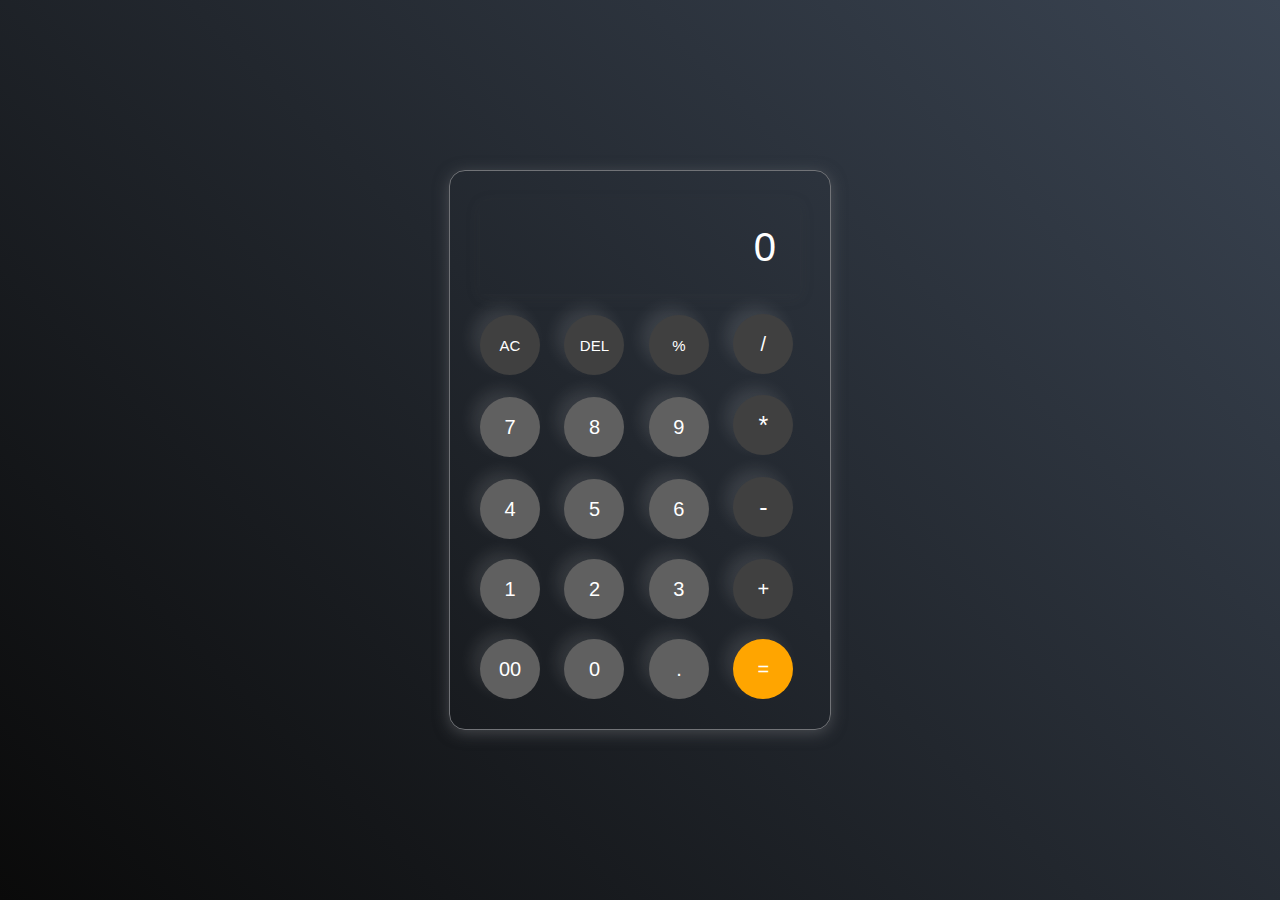
<file: Calculator/index.html>
<!DOCTYPE html>
<html lang="en">
  <head>
    <meta charset="UTF-8" />
    <meta http-equiv="X-UA-Compatible" content="IE=edge" />
    <meta name="viewport" content="width=device-width, initial-scale=1.0" />
    <link rel="stylesheet" href="style.css" />
    <title>Calculator - By Code Traversal</title>
  </head>
  <body>
    <div class="container">
      <div class="calculator">
        <input type="text" id="inputBox" placeholder="0" />
        <div>
          <button class="button operator1">AC</button>
          <button class="button operator1">DEL</button>
          <button class="button operator1">%</button>
          <button class="button operator">/</button>
        </div>
        <div>
          <button class="button">7</button>
          <button class="button">8</button>
          <button class="button">9</button>
          <button class="button operator2">*</button>
        </div>
        <div>
          <button class="button">4</button>
          <button class="button">5</button>
          <button class="button">6</button>
          <button class="button operator2">-</button>
        </div>
        <div>
          <button class="button">1</button>
          <button class="button">2</button>
          <button class="button">3</button>
          <button class="button operator">+</button>
        </div>

        <div>
          <button class="button">00</button>
          <button class="button">0</button>
          <button class="button2">.</button>
          <button class="button equalbtn">=</button>
        </div>
      </div>
    </div>

    <script src="script.js"></script>
  </body>
</html>
</file>
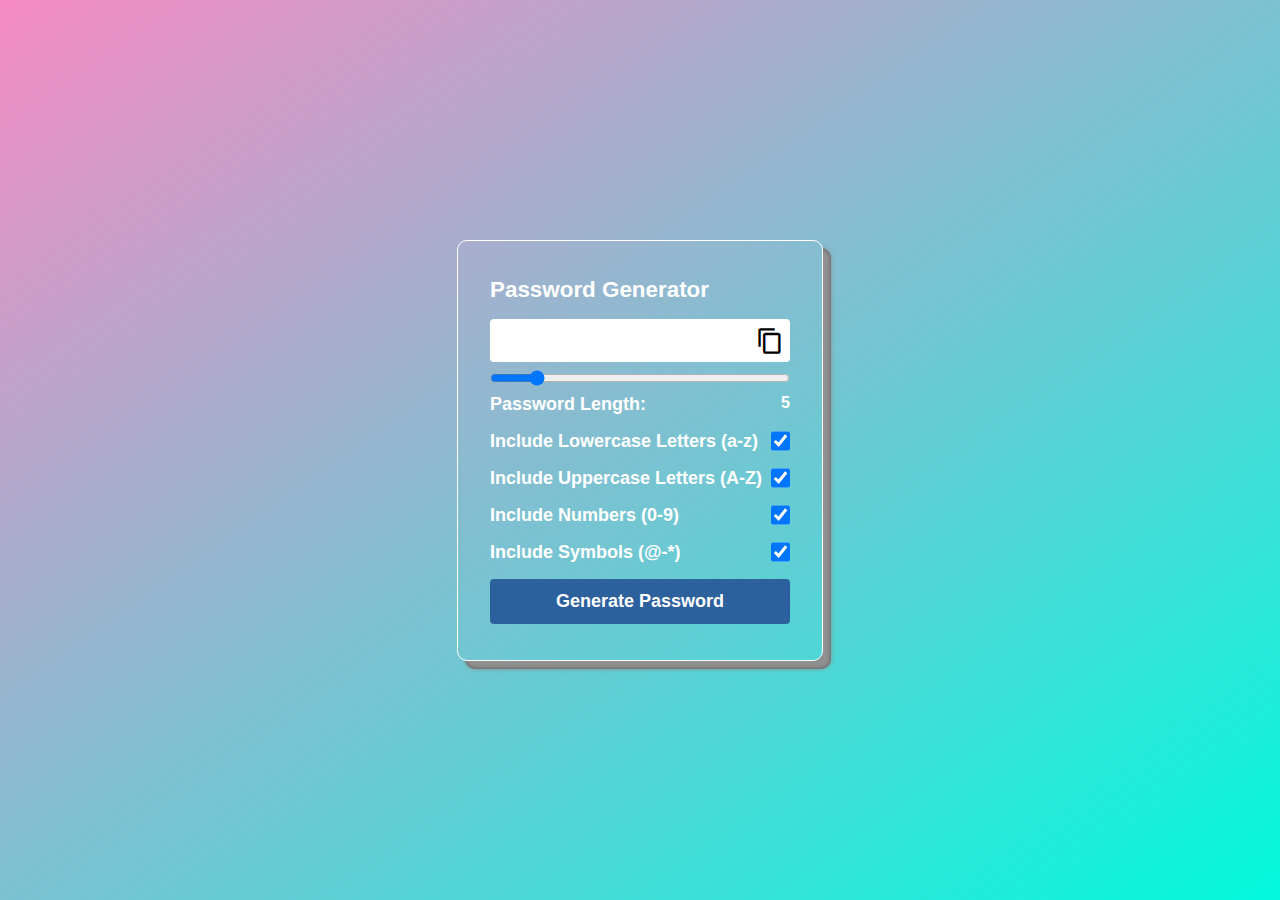
<file: Password Generator/index.html>
<!DOCTYPE html>
<html lang="en">
<head>
    <meta charset="UTF-8">
    <meta name="viewport" content="width=device-width, initial-scale=1.0">
    <link rel="stylesheet" href="style.css">
    <link
      href="https://fonts.googleapis.com/icon?family=Material+Icons"
      rel="stylesheet"
    />
    <title>Password Generator</title>
</head>
<body>
    <div class="container">
        <h1>Password Generator</h1>

        <div class="inputBox">
            <input type="text" class = "passBox" id = "passBox" disabled>
            <span class="material-icons" id="copyIcon">content_copy</span>
        </div>
        <input type="range" id = "inputSlider" min="1" max="30" value="5">

        <div class="row">
            <p>Password Length:</p>
        <span id = "SliderValue"></span>
        </div>
        <div class="row">
            <label for="lowercase">Include Lowercase Letters (a-z)</label>
            <input type="checkbox" name = "lowercase" id = "lowercase" checked>
        </div>
        <div class="row">
            <label for="uppercase">Include Uppercase Letters (A-Z)</label>
            <input type="checkbox" name = "uppercase" id = "uppercase" checked>
        </div>
        <div class="row">
            <label for="numbers">Include Numbers (0-9)</label>
            <input type="checkbox" name = "numbers" id = "numbers" checked>
        </div>
        <div class="row">
            <label for="symbols">Include Symbols (@-*)</label>
            <input type="checkbox" name = "symbols" id = "symbols" checked>
        </div>

        <button type="button" id = "generateBtn" class="generateBtn">Generate Password</button>
    </div>

    <script src="script.js"></script>
</body>
</html>
</file>
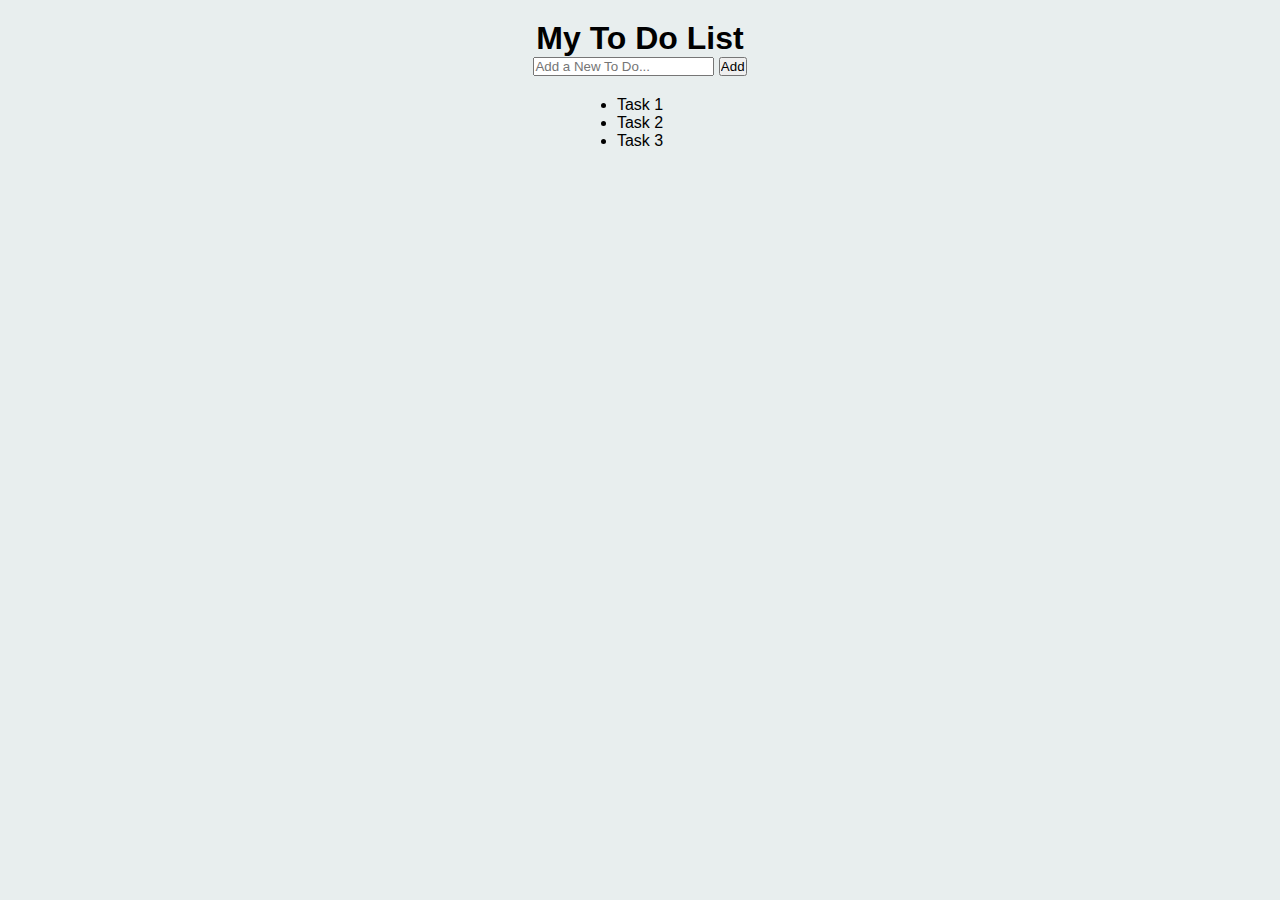
<file: To Do List/index.html>
<!DOCTYPE html>
<html lang="en">
<head>
    <meta charset="UTF-8">
    <meta name="viewport" content="width=device-width, initial-scale=1.0">
    <link rel="stylesheet" href="style.css">
    <title>To Do List</title>
</head>
<body>
    <div class="container">
        <div class="input-container">
            <h1>My To Do List</h1>
            <input type="text" placeholder="Add a New To Do... " id="inputBox">
            <input type="button" value="Add" id="addBtn">
        </div>
        <ul class="todoList" id="todoList">
            <li>Task 1</li>
            <li>Task 2</li>
            <li>Task 3</li>
        </ul>
    </div>
</body>
</html>
</file>
<file: Calculator/style.css>
*{
    margin: 0;
    padding: 0;
    box-sizing: border-box;
    font-family: 'Poppins', sans-serif;
}

body{
    width: 100%;
    height: 100vh;
    display: flex;
    justify-content: center;
    align-items: center;
    background: linear-gradient(45deg, #0a0a0a, #3a4452);
}   
.calculator{
    border: 1px solid#717377;
    padding:20px;
    border-radius: 16px;
    background: transparent;
    box-shadow: 0px 3px 15px rgba(113,115,119,0.5);
}
input{
    width: 320px;
    border: none;
    padding: 24px;
    margin: 10px;
    background: transparent;
    box-shadow: 0px 3px 15px rgba(84,84,84,0.1);
    font-size: 40px;
    text-align: right;
    cursor: pointer;
    color: #ffffff;
}
input::placeholder{
    color: #ffffff;
}
button{
    border: none;
    width: 60px;
    height: 60px;
    margin: 10px;
    border-radius: 30px;
    background: transparent;
    background-color: #606060;
    color:#fff;
    font-size: 20px;
    box-shadow: -8px -8px 15px rgba(255,255,255,0.1);
}
.equalbtn{
    background-color: orange;
}
.operator1{
    font-size: 15px;
}
.operator2{
    font-size: 25px;
}
.operator,.operator1,.operator2{
    background-color: #404040;
}
</file>
<file: Password Generator/style.css>
*{
    margin: 0;
    padding: 0;
    box-sizing: border-box;
    font-family: sans-serif;
}
body{
    max-width: 100vw;
    min-height: 100vh;
    display: flex;
    justify-content: center;
    align-items: center;
    background: linear-gradient(to right bottom, #f68ac5,#02f9dd);
    color: #fff;
    font-weight: 600;
}
.container{
    border: 0.5px solid #fff;
    border-radius: 10px;
    padding: 28px 32px;
    display: flex;
    flex-direction: column;
    background: transparent;
    box-shadow: 8px 8px 4px #909090 ,8px 8px 0px #575757;
}
.container h1{
    font-size: 1.4rem;
    margin-block: 8px;
}
.inputBox{
    position: relative;

}
.inputBox span{
    position: absolute;
    top: 16px;
    right: 6px;
    color: black;
    font-size: 28px;
    cursor: pointer;
    z-index: 2;
}
.passBox{
    background-color: #fff;
    border: none;
    outline: none;
    padding: 10px;
    width: 300px;
    border-radius: 4px;
    font-size: 20px;
    margin-block: 8px ;
    text-overflow: ellipsis;
}
.row{
    display: flex;
    margin-block: 8px;
}
.row p, .row label{
    width: 100%;
    font-size: 18px;
}
.row input[type = "checkbox"]{
    width: 20px;
    height: 20px;
}
.generateBtn{
    border: none;
    outline: none;
    background-color:#2c619e ;
    padding: 12px 24px;
    color: #fff;
    font-size: 18px;
    margin-block: 8px;
    font-weight: 700;
    cursor: pointer;
    border-radius: 4px;
}
.generateBtn:hover{
    background-color: #0066ff;
}
</file>
<file: To Do List/style.css>
*{
    margin: 0;
    padding: 0;
    box-sizing: border-box;
    font-family: sans-serif;
}
body{
    background-color: rgb(232, 238, 238);
}
.container{
    display: flex;
    flex-direction: column;
    justify-content: center;
    align-items: center;
}
.input-container{
    width: 100%;
    max-width: 500px;
    text-align: center;
    padding: 20px;
}
.input-container.input{
    border: none;
    outline: none;
    padding: 12px;
    margin-block: 12px;
    border-radius: 4px;
    font-size: 16px;
}
.input-container.input[type = "text"]{
    width: 70%;
}
.input-container.input[type = "text"]{
    background-color: #3da33d;
    color: #fff;
    font-weight: 700;
    margin-left: 8px;
    cursor: pointer;
    padding: 12px 24px;
}
.input-container.input[type = "text"]:hover{
    background-color: #60b160;
}
ul{
    width: 100%;
    max-width: 450px;
    display: flex;
    flex-direction: column;
    align-items: center;
    justify-content: center;
}
</file>
